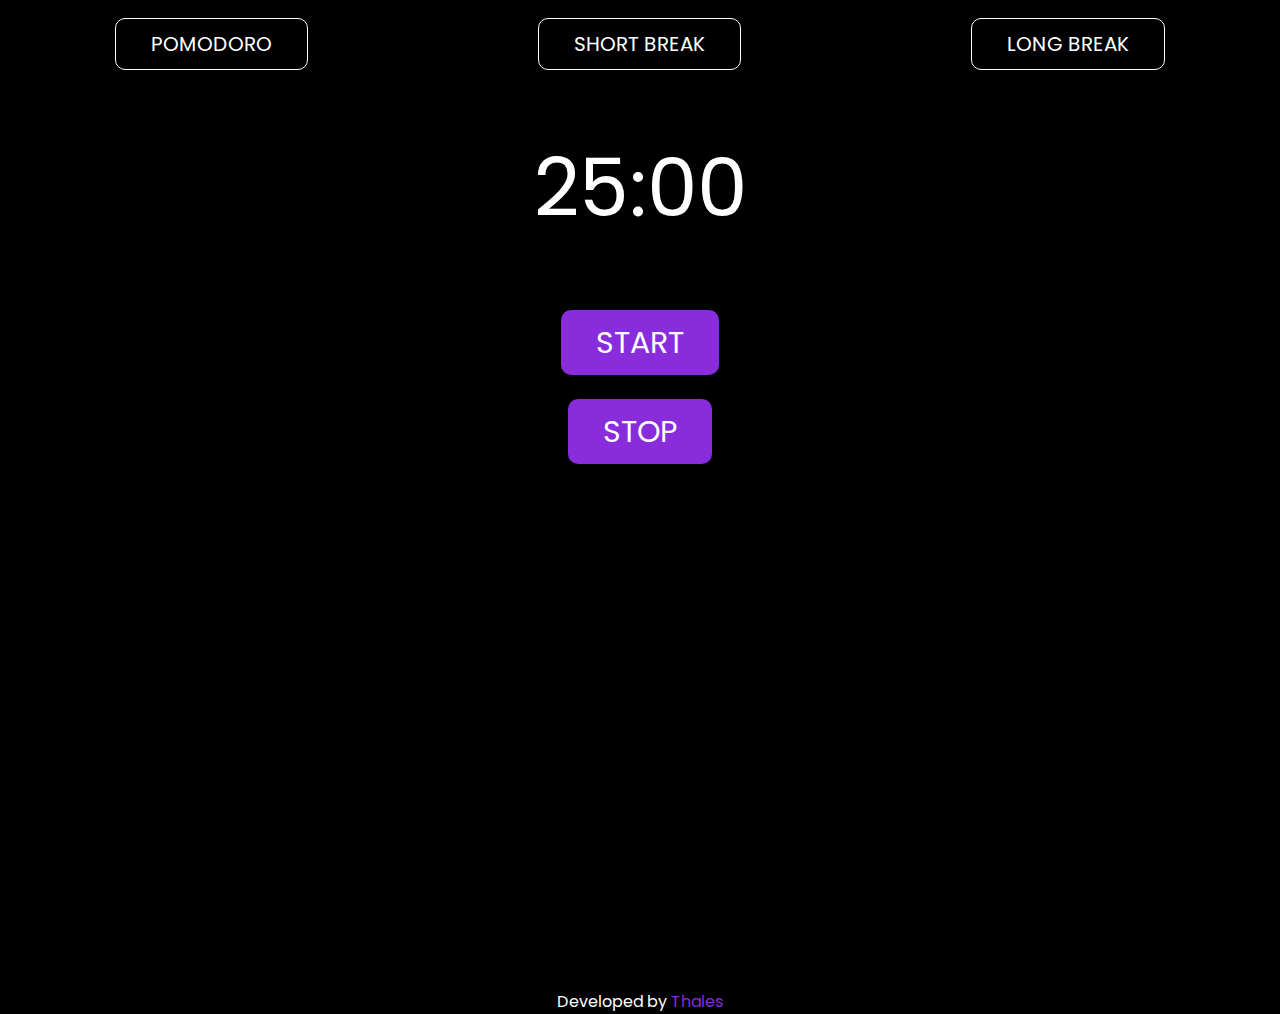
<file: index.html>
<!DOCTYPE html>
<html lang="en">
<head>
    <meta charset="UTF-8">
    <meta http-equiv="X-UA-Compatible" content="IE=edge">
    <meta name="viewport" content="width=device-width, initial-scale=1.0">

    <link rel="stylesheet" href="css/styles.css">
    <link rel="stylesheet" href="css/reset.css">

    <link rel="preconnect" href="https://fonts.googleapis.com">
<link rel="preconnect" href="https://fonts.gstatic.com" crossorigin>
<link href="https://fonts.googleapis.com/css2?family=Poppins:wght@300&display=swap" rel="stylesheet"> 

    <link rel="icon" href="assets/favicon.ico">
    <title>Pomodoro</title>
</head>
<body>
    <!-- <header class="nav-container">
            <nav>
                    <a class="nav-action" href="/index.html">Home</a>
                    <a class="nav-action" href="/settings.html">Settings</a>
                    <a class="nav-action" href="/about.html">About</a>

            </nav>
    </header> -->
    <main class="main-container">
        <section class="main-mode" id="mode-btn">
            <button class="pomodoro-button" id="pomodoro-button">Pomodoro</button>
            <button class="pomodoro-button" id="pomodoro-short">Short break</button>
            <button class="pomodoro-button" id="pomodoro-long">Long break</button>
        </section>
        <section class="main-timer">
            <!-- <p class="pomodoro-time" id="pomodoro-time">25:00</p> -->
            <span class="pomodoro-time" id="pomodoro-minute">25</span>
            <span class="pomodoro-time" id="pomodoro-mark">:</span>
            <span class="pomodoro-time" id="pomodoro-seconds">00</span>
        </section>
        <div class="main-buttons">
            <button class="pomodoro-button" type="submit" id="btn-start" value="start">Start</button>
            <button class="pomodoro-button" type="submit" id="btn-stop" value="stop">Stop</button>
        </div>
    </main>
    <footer class="main-footer">
        <span>Developed by <a href="https://www.github.com/thalesouza" target="_blank">Thales</a></span>
    </footer>
    <div class="hidden">
        <audio src="pomodoro.mp3" data-sound="pomodoro"></audio>
        <audio src="break.mp3" data-sound="shortBreak"></audio>
        <audio src="break.mp3" data-sound="longBreak"></audio>
    </div>
    <script src="js/script.js"></script>
</body>
</html>
</file>
<file: css/styles.css>
body {
    font-family: 'Poppins';
}

.main-container {
    width: 100%;
    height: 110%;
    min-width: 335px;
    background-color: #000000;
}

.main-mode{
    display: flex;
    flex-wrap: wrap;
    width: auto;
    justify-content: center;
    align-items: center;
    padding-top: 10px;
}

.main-timer{
    display: flex;
    justify-content: center;
    color: #FFF;
    padding-top: 50px;
    padding-bottom: 50px;
}

.pomodoro-time{
    font-family: 'Poppins';
    font-weight: 1200;
    font-size: 80px;
}

.main-buttons {
    display: flex;
    flex-flow: column wrap;
    justify-content: center;
    text-align: center;
    width: auto;
}

.main-mode .pomodoro-button{
    background-color: black;
    border: 1px solid white;
    font-size: 20px;   
}

.main-mode .pomodoro-button:hover {
    background-color: gray;
}

.pomodoro-button {
    width: auto;
    border: 0px;
    display: block;
    color: #fff;
    background-color: #892CDC;
    padding: 10px 35px;
    border-radius: 10px;
    transition: all 0.3s;
}

.pomodoro-button{
    display: flex;
    font-size: 30px;
    text-transform: uppercase;
}

.pomodoro-button:hover{
    background-color: #BC6FF1;
}

.pomodoro-timing {
    width: 200px;
}

.main-footer{
    display: flex;
    justify-content: center;
    align-content: center;
    background-color: #000;
    color: white;
    content: "aaa";
}

.main-footer a{
    color: #892CDC;
    text-decoration: none;
}

.main-footer a:hover{
    color: chartreuse;
}



/* settings css */
/* 
.main-setting{
    display: flex;
    justify-content: center;
    align-items: center;
    padding-top: 30px;
}

.main-setting form {
    display: flex;
    flex-direction: column;
}

.pomodoro-setting {
    border: 0;
    border-bottom: solid grey;
    outline: 0;
    font-size: 1.3rem;
    color: white;
    background: transparent;
    transition: border-color 0.3s;
} */

/* Chrome, Safari, Edge, Opera */
/* .pomodoro-setting::-webkit-outer-spin-button,
.pomodoro-setting::-webkit-inner-spin-button {
  -webkit-appearance: none;
  margin: 0;
} */

/* Firefox
.pomodoro-setting[type=number] {
  -moz-appearance: textfield;
} */

/* .formLabel {
    position: relative;
    top: 0;
    display: block;
    transition: 0.3s;
} */


@media all{
    .pomodoro-button{
        display: block;
        margin:0.4em auto;
    }
}
</file>
